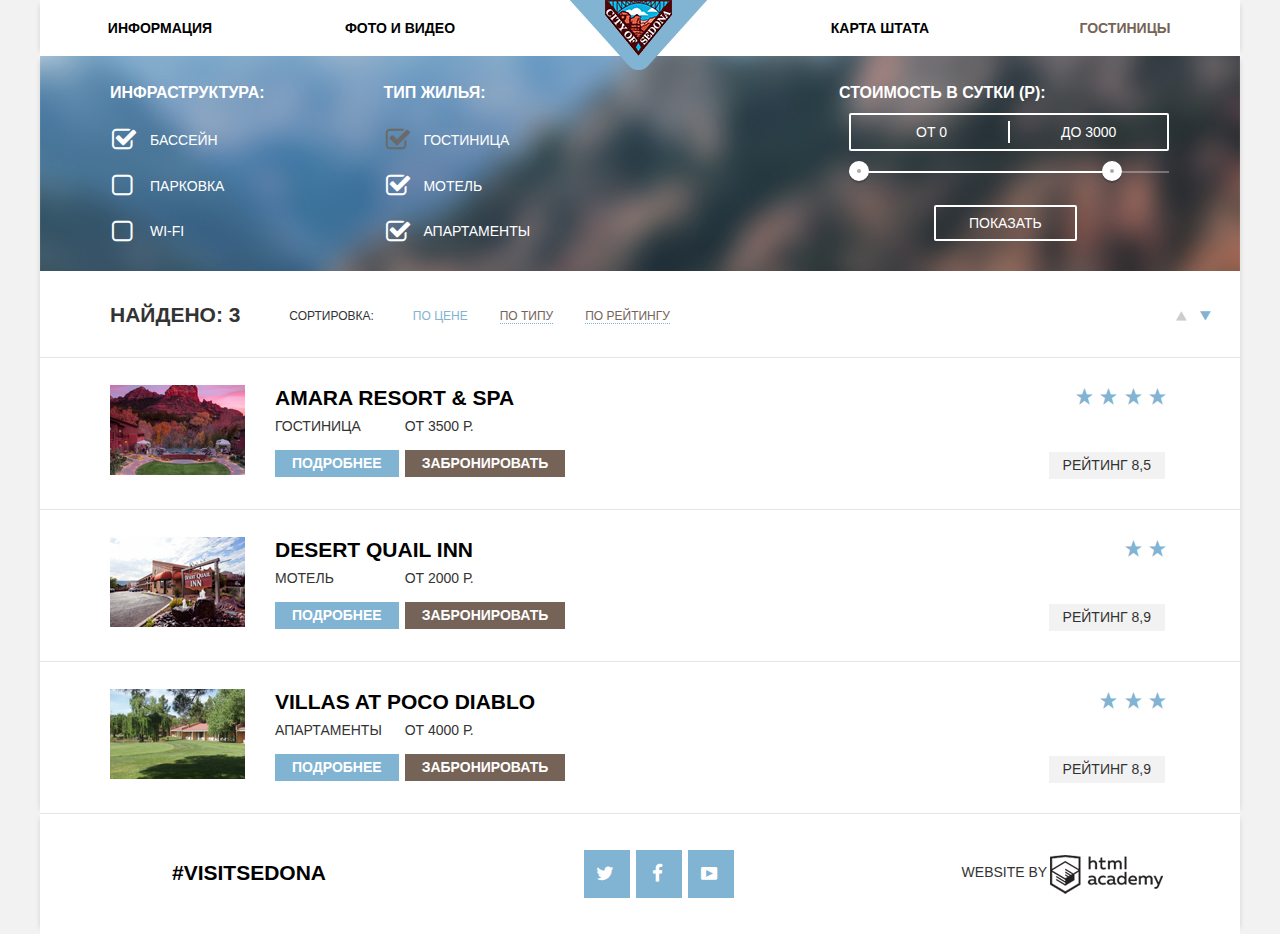
<file: catalog.html>
<!DOCTYPE html>
<html lang="ru">
  <head>
    <meta charset="utf-8">
    <title>HTML Academy: Sedona</title>
    <link rel="stylesheet" href="css/normalize.css">
    <link rel="stylesheet" href="css/style.min.css">
  </head>
  <body>
    <header class="main-header">
      <div class="container">
        <nav class="navigation  clearfix">
          <div class="logo">
            <a href="index.html"><img src="img/sedona-logo-top-menu.png" width="138" height="70" alt="sedona logo"></a>
          </div>
          <ul class="nav-menu">
            <li>
              <a href="#">Информация</a>
            </li
            ><li>
              <a href="#">Фото и видео</a>
            </li
            ><li>
            </li
            ><li>
              <a href="#">Карта штата</a>
            </li
            ><li>
              <a href="#" class="active">Гостиницы</a>
            </li>
          </ul>
        </nav>
      </div>
    </header>
     <main class="container">
      <section class="main-options clearfix">
        <div class="list infrastructure">
          <h2>Инфраструктура:</h2>
          <label class="login-checkbox">
            <input type="checkbox" checked class="checkbox-indicator">
            <span class="checkbox-icon icon-check-off"></span>
            <span class="signature">Бассейн</span>
          </label>
          <label class="login-checkbox">
            <input type="checkbox" class="checkbox-indicator">
            <span class="checkbox-icon icon-check-off"></span>
            <span class="signature">Парковка</span>
          </label>
          <label class="login-checkbox">
            <input type="checkbox" class="checkbox-indicator">
            <span class="checkbox-icon icon-check-off"></span>
            <span class="signature">WI-FI</span>
          </label>
        </div>
        <div class="list property-type">
          <h2>Тип жилья:</h2>
          <label class="login-checkbox">
            <input type="checkbox" checked class="checkbox-indicator disabled" disabled>
            <span class="checkbox-icon-disabled icon-check-off"></span>
            <span class="signature">Гостиница</span>
          </label>
          <label class="login-checkbox">
            <input type="checkbox" checked class="checkbox-indicator">
            <span class="checkbox-icon icon-check-off"></span>
            <span class="signature">Мотель</span>
          </label>
          <label class="login-checkbox">
            <input type="checkbox" checked class="checkbox-indicator">
            <span class="checkbox-icon icon-check-off"></span>
            <span class="signature">Апартаменты</span>
          </label>
        </div>
        <div class="price-filter">
          <div class="price-filter-title">Стоимость в сутки (Р):</div>
          <div class="price-controls">
            <label class="min-price">
              от <input name="min-price" type="text" value="0">
            </label>
            <label class="max-price">
              до <input name="max-price" type="text" value="3000">
            </label>
          </div>
          <div class="range-controls">
            <div class="scale">
              <div class="bar"></div>
            </div>
            <div class="range-toggle range-toggle-min"></div>
            <div class="range-toggle range-toggle-max"></div>
          </div>
          <button class="btn-transparent" type="submit">Показать</button>
        </div>
      </section>
      <section class="find-text">
        <div class="find">
          <p>Найдено: 3</p>
        </div>
        <ul class="sort">
          <li>
            Сортировка:
          </li
          ><li>
            <a class="active" href="#">По цене</a>
          </li
          ><li>
            <a href="#">По типу</a>
          </li
          ><li>
            <a href="#">По рейтингу</a>
          </li
          ></ul>
        <div class="triangle">
          <span class="icon-up-dir"></span>
          <span class="icon-down-dir active"></span>
        </div>
      </section>
      <section class="hotels">
        <div class="hotel clearfix">
          <div class="amara-img img">
            <img src="img/sedona-hotels-amara.jpg" width="135" height="90" alt="photos of hotel Amara">
          </div>
          <a href="#" class="about-hotel">
            <h2>Amara Resort & Spa</h2>
          </a>
          <div class="more">
            <span>Гостиница</span>
            <div class="more-btn">
              <a href="#">Подробнее</a>
            </div>
          </div>
          <div class="book">
            <span>от 3500 р.</span>
            <div class="book-btn">
              <a href="#">Забронировать</a>
            </div>
          </div>
          <div class="rating">
            <div class="stars">
              <span class="icon-star"></span>
              <span class="icon-star"></span>
              <span class="icon-star"></span>
              <span class="icon-star"></span>
            </div>
            <div class="rating-inscription">
              Рейтинг 8,5
            </div>
          </div>
        </div>
        <div class="hotel clearfix">
          <div class="desert-img img">
            <img src="img/sedona-hotels-desert.jpg" width="135" height="90" alt="photos of hotel Desert">
          </div>
          <a href="#" class="about-hotel">
            <h2>Desert Quail Inn</h2>
          </a>
          <div class="more">
            <span>Мотель</span>
            <div class="more-btn">
              <a href="#">Подробнее</a>
            </div>
          </div>
          <div class="book">
            <span>от 2000 р.</span>
            <div class="book-btn">
              <a href="#">Забронировать</a>
            </div>
          </div>
          <div class="rating">
            <div class="stars">
              <span class="icon-star"></span>
              <span class="icon-star"></span>
            </div>
            <div class="rating-inscription">
              Рейтинг 8,9
            </div>
          </div>
        </div>
        <div class="hotel clearfix">
          <div class="villas-img img">
            <img src="img/sedona-hotels-villas.jpg" width="135" height="90" alt="photos of hotel Villas">
          </div>
          <a href="#" class="about-hotel">
            <h2>Villas at Poco Diablo</h2>
          </a>
          <div class="more">
            <span>Апартаменты</span>
            <div class="more-btn">
              <a href="#">Подробнее</a>
            </div>
          </div>
          <div class="book">
            <span>от 4000 р.</span>
            <div class="book-btn">
              <a href="#">Забронировать</a>
            </div>
          </div>
          <div class="rating">
            <div class="stars">
              <span class="icon-star"></span>
              <span class="icon-star"></span>
              <span class="icon-star"></span>
            </div>
            <div class="rating-inscription">
              Рейтинг 8,9
            </div>
          </div>
        </div>
      </section>
    </main>
    <footer class="main-footer-catalog">
      <div class="container">
        <section class="footer-tag">
          <a class="tag" href="#">#visitsedona</a>
        </section>
        <section class="footer-social">
          <!--Твиттер-->
          <a class="social-btn" href="#"><span class="icon-twitter"></span></a>
          <!--Фейсбук-->
          <a class="social-btn" href="#"><span class="icon-facebook"></span></a>
          <!--Ютуб-->
          <a class="social-btn" href="#"><span class="icon-youtube"></span></a>
        </section>
        <section class="footer-copyright">
          <span>Website by</span>
          <a class="btn" href="https://htmlacademy.ru"></a>
        </section>
      </div>
    </footer>
  </body>
</html>
</file>
<file: css/style.min.css>
*{padding:0;margin:0;border:0}body{font-family:"PT Sans","Arial",sans-serif;font-size:14px;font-weight:400;line-height:21px;color:#333;background-color:#f2f2f2}@font-face{font-weight:400;font-style:normal;font-family:"symbols-sedona";src:url(../fonts/symbols-sedona.woff) format("woff"),url(../fonts/symbols-sedona.woff2) format("woff2")}.sprite-sedona-index-icon-eat{width:74px;height:70px;background-position:-5px -5px}.sprite-sedona-index-icon-house{width:75px;height:72px;background-position:-89px -5px}.sprite-sedona-index-icon-souvenir{width:64px;height:75px;background-position:-174px -5px}.sprite{background-image:url(../img/sprite.png);background-repeat:no-repeat;display:block}.sprite-sedona-hotels-logo-html-academy{width:113px;height:39px;background-position:-5px -5px}.sprite-sedona-hotels-logo-html-academy-down{width:113px;height:39px;background-position:-128px -5px}.sprite-sedona-hotels-logo-html-academy-hover{width:113px;height:39px;background-position:-251px -5px}[class*=" icon-"]::before,[class^=icon-]::before{display:inline-block;width:1em;margin-right:.2em;margin-left:.2em;font-weight:400;line-height:1em;font-family:"symbols-sedona";text-align:center;text-transform:none;text-decoration:inherit;font-style:normal;font-variant:normal;speak:none}.icon-facebook::before{content:"\66"}.icon-twitter::before{content:"\74"}.icon-up-dir::before{content:"\25b2"}.icon-down-dir::before{content:"\25bc"}.icon-star::before{content:"\2605"}.icon-check-off::before{content:"\2610"}.icon-check-on::before{content:"\2611"}.icon-calendar::before{content:"\e800"}.icon-plus::before{content:"\e801"}.icon-minus::before{content:"\e802"}.icon-youtube::before{content:"\f39e"}h1,h2{font-family:"PT Sans","Arial",sans-serif;font-size:30px;font-weight:700;line-height:24px;color:#000}h2{font-size:21px;line-height:26px}.clearfix::after{content:"";display:table;clear:both}img{max-width:100%;height:auto}.container{width:1200px;padding:0;margin:0 auto;position:relative;background-color:#fff;box-shadow:5px 0 5px -5px #d2d2d2 ,-5px 0 5px -5px #d2d2d2}.navigation{min-height:56px}.nav-menu{display:block;width:auto;padding:0;margin:0}.nav-menu .active{color:#766357;padding-left:25px}.nav-menu .active:hover{color:#604e43}.nav-menu .active:active{color:#dbd8d5}.nav-menu li{display:inline-block;vertical-align:top;width:240px;text-align:center;line-height:56px;cursor:pointer}.nav-menu a{text-decoration:none;text-transform:uppercase;font-weight:700;color:#000;line-height:26px;font-size:14px}.nav-menu a:hover{color:#81b3d2}.nav-menu a:active{color:#cacaca}.logo{display:inline;position:absolute;width:300px;text-align:center;z-index:10;left:449px;right:auto}.top-image{margin-bottom:55px}.text-header{text-align:center;text-transform:uppercase;padding-bottom:52px}.text-header h2{margin-bottom:30px}.sedona-text-header{max-width:500px;margin:auto}.content-blue{width:340px;min-height:140px;display:inline-block;background-color:#81b3d2;vertical-align:top;text-transform:uppercase;color:#fff;padding:53px 30px 28px;text-align:center}.content-blue h2{color:#fff;margin:auto;max-width:210px;line-height:21px;padding-bottom:24px}.content-blue p{margin-bottom:23px}.categories{margin-top:55px;margin-bottom:82px}.categories h2{margin-top:76px;margin-bottom:20px}.about-categories{float:left;text-align:center;width:26%;text-transform:uppercase;padding-left:44px;padding-right:44px;position:relative}.eat,.house,.souvenirs{margin-top:23px}.about-categories::before,.eat::before,.house::before,.souvenirs::before{content:"";position:absolute;background-image:url(../img/spritesheet.png);background-repeat:no-repeat}.about-categories::before{left:162px;top:-23px}.eat::before,.house::before,.souvenirs::before{width:75px;height:72px;background-position:-89px -5px}.eat::before,.souvenirs::before{width:74px;height:70px;background-position:-5px -5px}.souvenirs::before{width:64px;height:75px;background-position:-174px -5px;left:168px;top:-26px}.about-categories:nth-child(3n){margin-right:0}.about-city .sedona-№2{float:left}.three-columns-city{background-color:#eee;display:inline-block;width:1200px;margin-bottom:35px}.content,.content-line{vertical-align:top;display:inline-block;text-align:center}.content{min-height:190px;text-transform:uppercase;width:280px;padding:20px 60px 38px}.content h2{width:auto;padding-left:80px;padding-right:80px;margin:27px 0 25px;line-height:21px}.content p{margin-bottom:20px}.content-line{padding:0;width:300px;margin-right:130px;margin-bottom:60px}.content-line:last-child{margin-right:0}.search{text-align:center;text-transform:uppercase;margin-top:21px}.search h2{font-size:30px}.search p{max-width:470px;margin:30px auto 46px;line-height:24px}.search-btn{display:block;width:569px;min-height:10px;text-align:center;margin-left:auto;margin-right:auto;background-color:#766357;padding-top:32px;padding-bottom:30px}.search-btn a{color:#fff;text-decoration:none;font-size:21px;font-weight:700}@-webkit-keyframes bounce{0%,to{transform:translateY(0)}30%{transform:translateY(25px)}}@keyframes bounce{0%,to{transform:translateY(0)}30%{transform:translateY(25px)}}.findings{width:460px;min-height:285px;left:50%;margin-left:-285px;position:absolute;background-color:#fff;padding:55px;text-transform:uppercase;font-size:14px;font-weight:700;box-shadow:0 5px 20px -5px;display:none}.findings-show{display:block;-webkit-animation:bounce .5s;animation:bounce .5s}.map{background:url(img/sedona-index-map.jpg) no-repeat 0}.form-filter{display:block;width:570px;min-height:393px;margin-left:auto;margin-right:auto}.icon-calendar{position:absolute;right:17px;top:8px;font-size:21px;color:#c2c2c2;cursor:pointer;padding-left:15px}.icon-calendar:hover{color:#000}.icon-calendar:active{color:#81b3d2}.findings .field-data{display:inline-block;vertical-align:top;width:470px;position:relative}.findings .field-data:nth-child(2){margin-bottom:5px}.findings .form-data{border:solid 2px #f2f2f2;width:290px;height:35px;background-color:#f2f2f2;margin-bottom:27px;margin-left:20px;padding-left:15px;padding-right:40px;text-transform:uppercase;font-size:14px;font-weight:700;cursor:pointer}.findings .form-data:hover{background-color:#ebebeb;border:solid 2px #ebebeb}.findings .form-data:focus{background-color:#fff;border:solid 2px #ebebeb}.findings .form-number{height:35px;width:25px;background-color:#f2f2f2;margin-bottom:30px;border:none;margin-left:15px;padding-left:15px;text-transform:uppercase;text-align:center;font-size:14px;font-weight:700;cursor:pointer}.findings .field-number{width:auto;display:inline-block;position:relative;margin-right:58px}.findings .field-number:nth-child(2n){margin-right:0}.icon-minus{display:inline-block;vertical-align:top;font-size:14px;color:#c2c2c2;background-color:#f2f2f2;line-height:35px;margin-left:32px;margin-right:-19px;padding-left:10px;cursor:pointer}.icon-minus:hover{color:#000}.icon-minus:active{color:#81b3d2}.icon-plus{display:inline-block;vertical-align:top;font-size:14px;color:#c2c2c2;background-color:#f2f2f2;line-height:35px;margin-left:-4px;padding-right:10px;padding-left:10px;cursor:pointer}.icon-plus:hover{color:#000}.icon-plus:active,.sort a:hover{color:#81b3d2}.findings-btn{background-color:#81b3d2;width:458px;height:58px;text-transform:uppercase;color:#fff;font-size:21px;font-weight:700;margin-top:25px}.findings-btn:hover{background-color:#669ec0}.findings-btn:active{background-color:#5496bd;color:#94b9d2}.main-options{width:auto;display:block;position:relative;z-index:1;background:#396081 url(../img/sedona-hotels-background-blur.jpg) no-repeat 0 0}.list{display:inline-block;text-transform:uppercase;color:#fff;vertical-align:middle;margin-bottom:5px}.list h2{font-size:16px;color:inherit;margin-bottom:23px}.infrastructure{margin-right:115px;margin-left:70px;margin-top:24px}.list .login-checkbox{display:block;margin-bottom:24px;cursor:pointer;position:relative}.list span{vertical-align:middle}.login-checkbox input[type=checkbox]{display:none}.list input[type=checkbox]+.icon-check-off{position:absolute;top:-2px;left:-6px;width:17px;height:17px}.login-checkbox input[type=checkbox]:checked+.icon-check-off::before,.login-checkbox input[type=checkbox]:checked+.icon-check-on::after{content:"\2611";position:absolute}.login-checkbox input[type=checkbox]:checked+.icon-check-off::before{left:2px}.icon-check-off,.icon-check-on{font-size:26px;cursor:pointer}.checkbox-icon:hover,.icon-check-off:hover{color:#fefefe}.signature{margin-left:40px}.checkbox-icon-disabled{color:#6a6a6a;z-index:9}.checkbox-icon-disabled:hover::before{color:#6a6a6a}.property-type{margin-top:24px}.price-filter{float:right;min-width:320px;text-transform:uppercase;position:absolute;top:26px;color:#fff;right:71px}.price-filter-title{margin-bottom:10px;font-weight:600;font-size:16px;line-height:21px;margin-left:-10px}.price-controls{position:relative;height:34px;margin-bottom:20px;border:2px solid #fff;border-radius:2px;font-size:0}.price-controls::after{content:"";position:absolute;width:2px;height:22px;background:#fff;top:50%;left:50%;transform:translate(-50%,-50%)}.price-controls label{display:inline-block;vertical-align:top;font-size:14px;line-height:34px;cursor:pointer}.price-controls .max-price,.price-controls .min-price{width:80px;padding-top:7px;padding-left:65px;line-height:20px}.price-controls input{width:50px;margin:0;color:inherit;font:inherit;background:0 0;border:none;outline:none}.range-controls{position:relative;margin-bottom:32px}.range-controls .scale{height:2px;background:rgba(255,255,255,.3)}.range-controls .bar{width:80%;height:2px;background:#fff}.range-toggle{position:absolute;top:-10px;width:4px;height:4px;background:#ababab;border:8px solid #fff;border-radius:50%;box-shadow:0 2px 1px 0 rgba(0,1,1,.2);cursor:pointer}.range-toggle:hover{background:#1c4f80}.range-toggle-min{left:0}.range-toggle-max{left:79%}.btn-transparent{display:block;margin-left:85px;padding:6px 33px;font-size:14px;line-height:20px;color:#fff;text-transform:uppercase;background:0 0;border:2px solid #fff;border-radius:2px;outline:none;cursor:pointer}.btn-transparent:hover{background-color:#fff;color:#000}.find-text{display:block;padding:30px 0;border-bottom:1px solid #e5e5e5}.find,.sort{text-transform:uppercase}.find{display:inline-block;vertical-align:top;margin-left:70px;font-weight:700;font-size:21px;margin-right:45px;margin-top:3px}.sort{font-size:12px;margin-right:463px;margin-top:5px}.sort,.sort li{display:inline-block;vertical-align:top}.sort li:nth-child(1){margin-right:54px}.sort .active{color:#81b3d2;text-decoration:none;border:none}.sort a{color:#766357;border-bottom:1px dotted #81b3d2;text-decoration:none;margin-right:32px}.sort a:active{color:#000;border:none}.triangle{display:inline-block;vertical-align:top;font-size:23px;margin-top:3px}.icon-up-dir{margin-left:-3px;color:#ccc}.icon-down-dir{margin-left:-5px;color:#ccc}.active{margin-left:-15px}.icon-down-dir:hover{color:#000}.active,.icon-down-dir:active{color:#81b3d2}.icon-up-dir:hover{color:#000}.about-hotel h2:hover,.icon-up-dir:active{color:#81b3d2}.hotels{display:block}.hotel{min-height:120px;padding-top:31px;border-bottom:1px solid #e5e5e5}.about-hotel{max-width:600px;text-decoration:none}.about-hotel h2{display:block;margin-bottom:5px;margin-top:-4px;text-transform:uppercase}.about-hotel h2:active{color:#cacaca}.book span,.more span{display:block;vertical-align:top;text-transform:uppercase;margin-bottom:13px}.book,.more{float:left}.more-btn{background-color:#81b3d2;text-transform:uppercase;margin-right:6px;padding:3px 17px}.more-btn:hover{background-color:#669ec0}.more-btn:active{background-color:#5496bd}.book-btn a,.more-btn a{text-decoration:none;font-size:14px;font-weight:700;color:#fff}.more-btn a:active{color:#94b9d2}.book-btn{background-color:#766357;text-transform:uppercase;padding:3px 17px}.book-btn:hover{background-color:#604e43}.book-btn:active{background-color:#503e33}.book-btn a:active{color:#8b827c}.img{margin-left:70px;margin-right:30px}.book-btn,.img,.more-btn{float:left}.rating{float:right;margin-right:75px;text-align:right;top:0;margin-top:-30px}.icon-star{display:inline-block;font-size:19px;color:#81b3d2;margin-right:-6px;margin-bottom:45px}.rating-inscription{font-size:14px;text-transform:uppercase;background-color:#f2f2f2;padding:3px 14px}.main-footer{min-height:120px;background:rgba(255,255,255,.9);position:absolute;width:1200px;left:auto;bottom:5px}.main-footer-catalog{min-height:120px;background:#fff;width:1200px;margin:auto}.footer-tag{margin:48px 254px 47px 132px}.footer-tag a{font-size:21px;font-weight:700;text-decoration:none;text-transform:uppercase;color:#000}.footer-copyright,.footer-social,.footer-tag{display:inline-block;vertical-align:top}.footer-social{width:auto;margin-right:222px;margin-top:36px}.footer-copyright{min-width:150px;margin-top:41px;position:relative}.btn::before,.btn:active::after,.btn:hover::after{content:"";position:absolute;background-image:url(../img/sprite.png);background-repeat:no-repeat;width:113px;height:39px;background-position:-5px -5px}.btn:active::after,.btn:hover::after{background-position:-251px -5px}.btn:active::after{background-position:-128px -5px}.footer-copyright span,.social-btn{display:inline-block;vertical-align:top}.footer-copyright span{text-transform:uppercase;margin-top:7px;font-size:14px;margin-right:3px}.social-btn{font-size:19px;line-height:48px;text-decoration:none;background-color:#81b3d2;color:#fff;width:38px;height:48px;padding-left:8px;position:relative;margin-right:2px}.social-btn:hover{background-color:#669ec0}.social-btn:active{background-color:#5496bd;color:#94b9d2}
</file>
